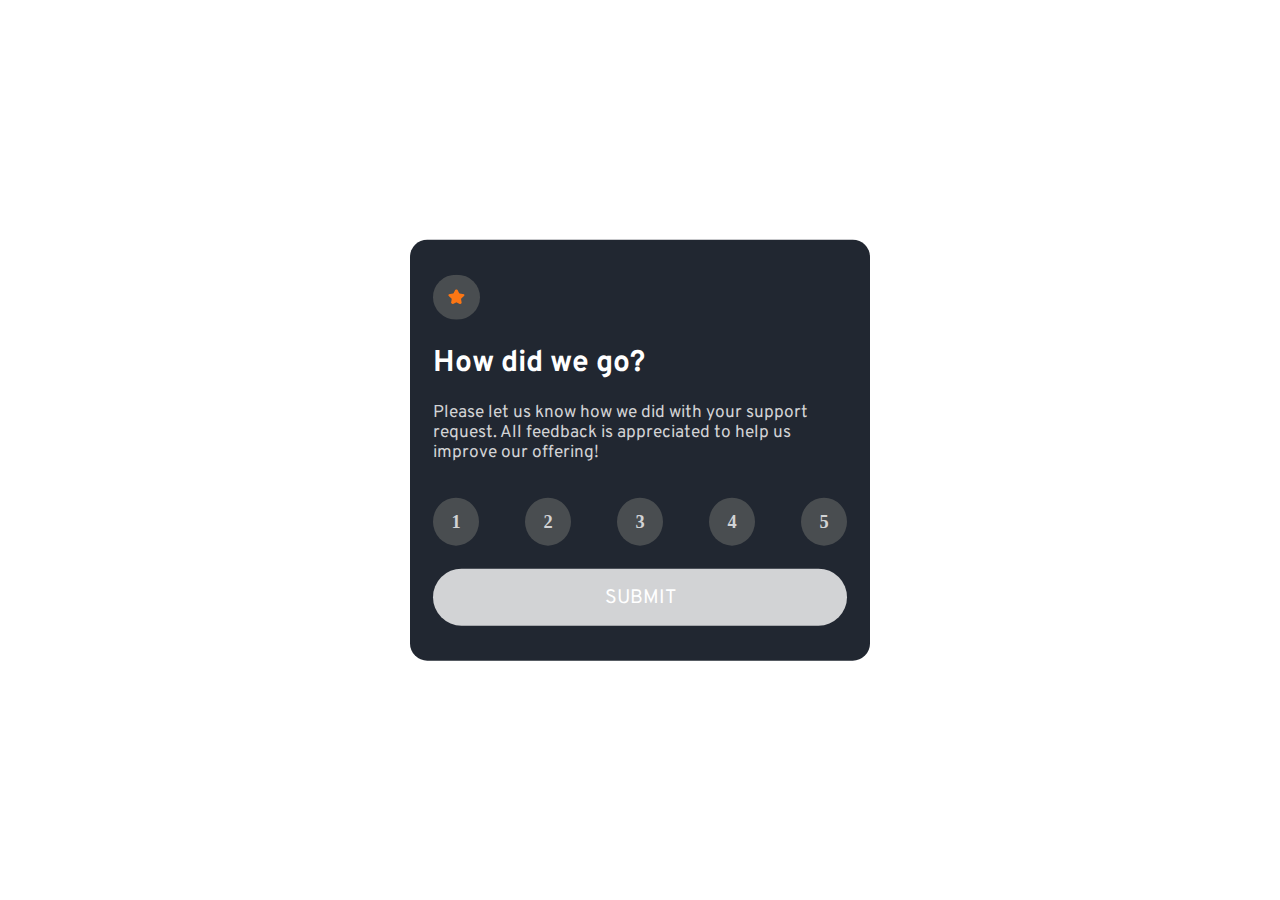
<file: rating-component/src/index.html>
<!DOCTYPE html>
<html lang="es">

<head>
  <meta charset="UTF-8">
  <meta http-equiv="X-UA-Compatible" content="IE=edge">
  <meta name="viewport" content="width=device-width, initial-scale=1.0">
  <link rel="preconnect" href="https://fonts.googleapis.com">
  <link rel="preconnect" href="https://fonts.gstatic.com" crossorigin>
  <link href="https://fonts.googleapis.com/css2?family=Overpass:wght@400;700&display=swap" rel="stylesheet">
  <link href="css/normalize.css" rel="stylesheet">
  <link href="css/style.css" rel="stylesheet">
  <link rel="shortcut icon" href="../images/favicon-32x32.png" type="image/x-icon">
  <title>Document</title>
</head>

<body>

  <article class="rating">
    <img class="rating__icon" src="../images/icon-star.svg" alt="icon-star">
    <h2 class="rating__h2">How did we go?</h2>
    <p class="rating__p">Please let us know how we did with your support request. All feedback is appreciated to help us
      improve our offering!</p>
    <ul class="rating__list">
      <li><button class="rating__value-btn">1</button></li>
      <li><button class="rating__value-btn">2</button></li>
      <li><button class="rating__value-btn">3</button></li>
      <li><button class="rating__value-btn">4</button></li>
      <li><button class="rating__value-btn">5</button></li>
    </ul>
    <button class="btn">
      SUBMIT
    </button>

  </article>

<script src="js/script.js"></script>
</body>

</html>
</file>
<file: rating-component/src/css/style.css>
:root {
    --orange : hsl(25, 97%, 53%);
    --White: hsl(0, 0%, 100%);
    --Light : hsl(220, 3%, 83%);
    --Medium : hsl(210, 5%, 30%);
    --Dark-Blue: hsl(215, 20%, 16%);
    --Very-Dark-Blue: hsl(216, 12%, 8%);
    --font:'Overpass', sans-serif;
}

html {
    box-sizing: border-box;
    font-size: 62.5%;
}

*, *:before, *:after {
    box-sizing: inherit;
}

h2, p {
    margin: 0;
    font-family: var(--font);
    padding: 0;
}

body {
    position: relative;
    height: 100vh;
}

.rating {

    width: 90%;
    background-color: var(--Dark-Blue);
    border-radius: 1.5rem;
    padding: 3rem 2rem;
    position: absolute;
    left: 50%;
    top: 50%;
    transform: translate(-50%, -50%);
    margin: auto auto;
    max-width: 40rem;
}

.rating__h2 {
    font-size: 2.6rem;
    color: var(--White);
    margin-bottom: 2rem;
    font-weight: 700;
}

.rating__icon {
    background-color: var(--Medium);
    padding: 1.3rem;
    border-radius: 50%;
    margin-bottom: 2rem;
}

.rating__p {
    color: var(--Light);
    font-size: 1.5rem;
    margin-bottom: 3rem;
}

.rating__list {
    padding: 0;
    display: flex;
    list-style: none;
    justify-content: space-between;
    margin: 0;
}

.rating__value-btn {
    color: var(--Light);
    background-color: var(--Medium);
    font-size: 1.6rem;
    border: none;
    border-radius: 50%;
    padding: 2.1rem 1.6rem;
    line-height: 0;
    margin-bottom: 2rem;
    font-weight: 700;
}

.rating__value-btn.active {
    background-color: var(--orange);
    color: var(--White);
}

.btn {
    display: flex;
    width: 100%;
    text-align: center;
    border: none;
    background-color: var(--Light);
    padding: 1.5rem;
    font-size: 1.7rem;
    color: white;
    border-radius: 10rem;
    font-weight: 400;
    justify-content: center;
    align-items: center;
    font-family: var(--font);
    
}

.btn.active {
    background-color: var(--orange);
}

.btn > p {
   height: 1.5rem;
}

.btn:hover{
    cursor: pointer;
}

.rating__value-btn:hover {
    background-color: var(--Light);
    color: var(--White);
    cursor: pointer;
}

.rating__like{
    
    width: 10rem;
    padding: 1rem;
    background-color: white;
    border-radius: 50%;
    align-self: center;
}

.rating__h2--send{
    align-self: center;
}

.rating__p--send{
    font-size: 2rem;
    align-self: center;
    width: 20rem;
    margin-top: 2.5rem;
    margin-bottom: 0;
}

.send{
    display: flex;
    flex-direction: column;
    justify-content: center;
    align-items: start;
}

@media (min-width: 1024px ) { 
    html{
        font-size: 11.5px;
    }
}
</file>
